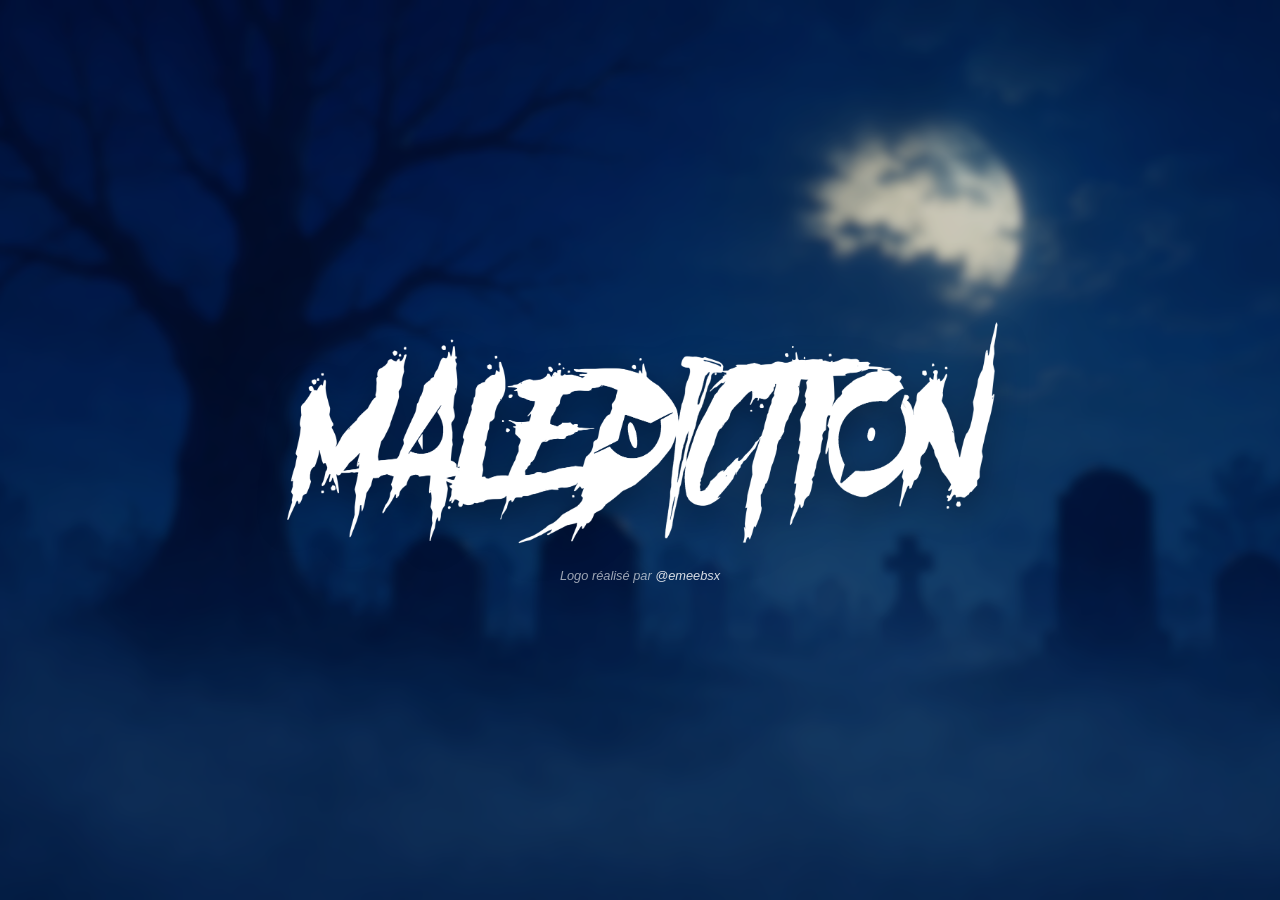
<file: index.html>
<!DOCTYPE html>
<html lang="fr">
<head>
	<meta charset="UTF-8">
	<meta name="viewport" content="width=device-width, initial-scale=1.0">
	<title>Malédiction</title>
	<link rel="stylesheet" href="./CSS/style.css">
	<link rel="stylesheet" href="./CSS/index.css">
	<link rel="icon" href="./Images/Icone.png">
</head>

<body class="landing-page">
	<main class="landing-main">
		<div class="landing-content">
			<button id="launch-button" class="launch-button" type="button" aria-label="Entrer sur le site de Malédiction">
				<img src="./Images/Logo.PNG" alt="Logo de Malédiction">
			</button>
			<p class="logo-credit">Logo réalisé par <a href="https://www.instagram.com/emeebsx" target="_blank" rel="noopener noreferrer">@emeebsx</a></p>
		</div>
	</main>

	<audio id="launch-sound" preload="auto" src="./Sons/Index.mp3"></audio>
	<script src="./JS/index.js"></script>
</body>
</html>
</file>
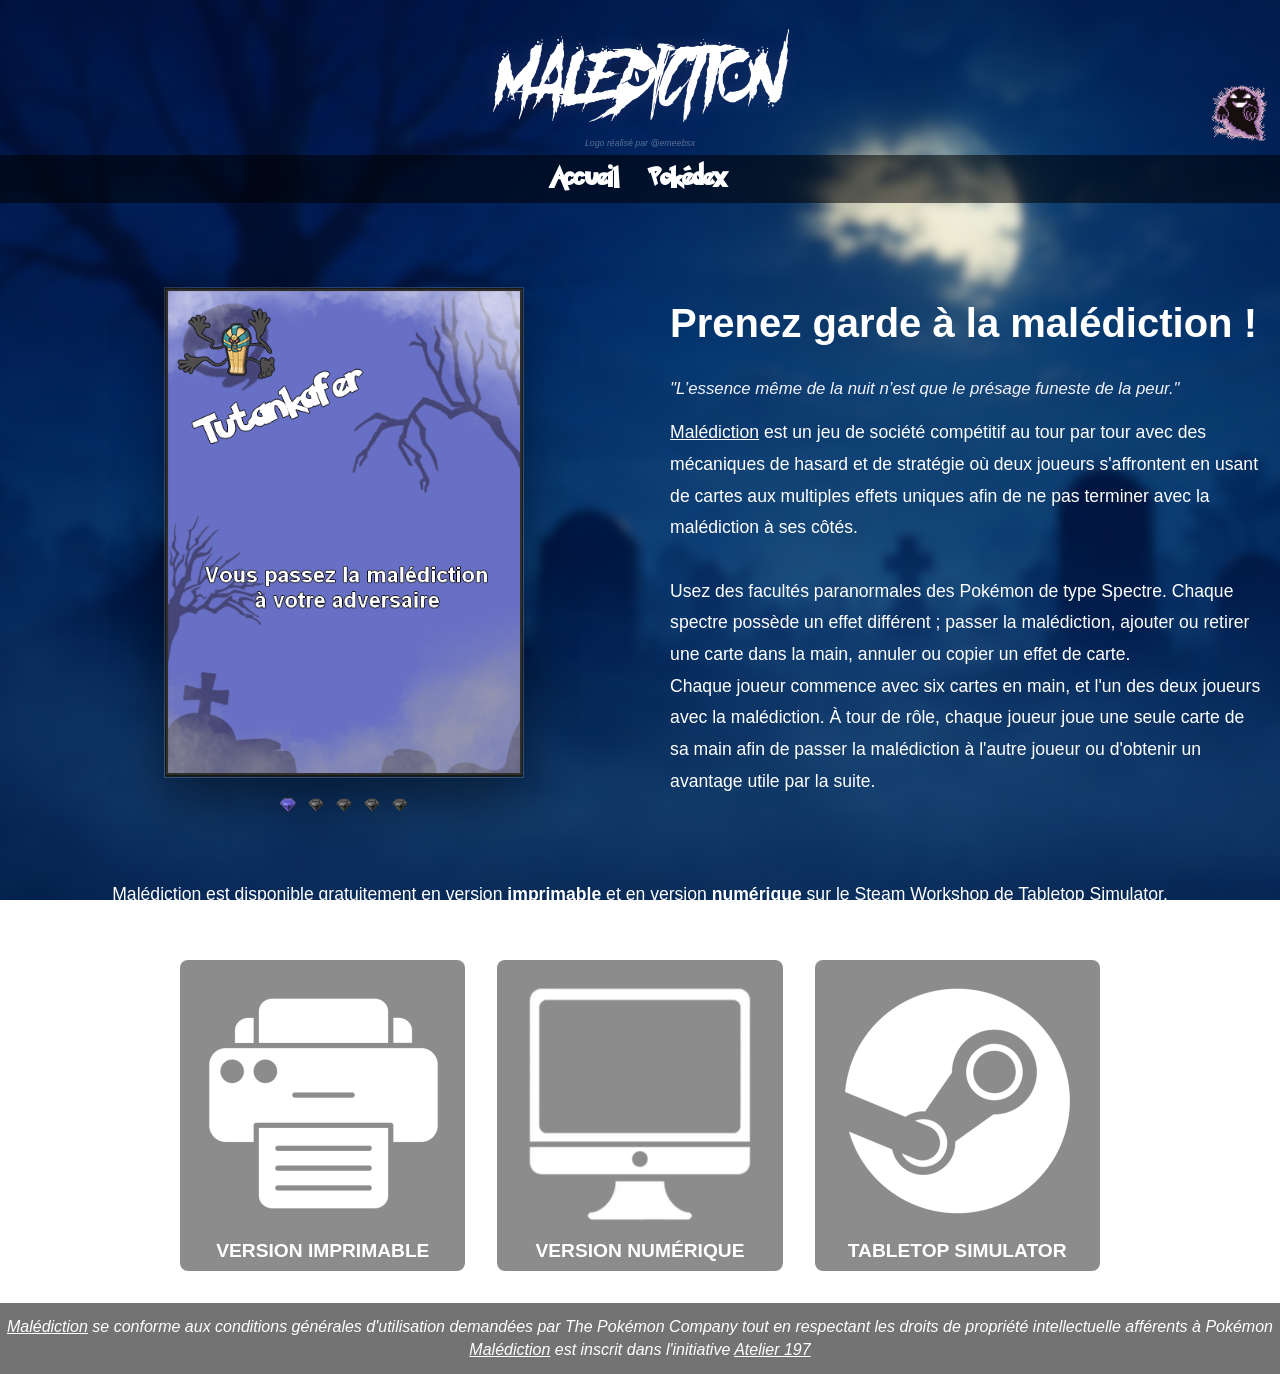
<file: accueil.html>
<!DOCTYPE html>
<html lang="fr">
<head>
    <meta charset="UTF-8">
    <meta name="viewport" content="width=device-width, initial-scale=1.0">
    <title>Malédiction</title>
    <link rel="stylesheet" href="./CSS/style.css">
    <link rel="stylesheet" href="./CSS/accueil.css">
    <link rel="icon" href="./Images/Icone.png">
</head>

<body>
    <header>
        <div class="header-top">
            <div class="logo">
                <div class="logo-container">
                    <img src="./Images/Logo.PNG" alt="Logo de Malédiction">
                    <p class="logo-credit">Logo réalisé par <a href="https://www.instagram.com/emeebsx" target="_blank" rel="noopener noreferrer">@emeebsx</a></p>
                </div>
            </div>
            <a class="curse-link" href="https://palkiabraz.github.io/Curse/home.html" target="_blank" rel="noopener noreferrer" title="Switch to English">
                    <img class="curse-placeholder" src="./Images/Langage.png" alt="Switch to English">
            </a>
        </div>
        <nav>
            <ul>
                <li><a href="accueil.html">Accueil</a></li>
                <li><a href="pokedex.html">Pokédex</a></li>
            </ul>
        </nav>
    </header>

    <main class="presentation">
        <div class="carousel" aria-label="Carrousel de cartes">
            <div class="slides">
                <img class="slide active" src="./Images/Cartes/Tutankafer.png" alt="Tutankafer">
                <img class="slide" src="./Images/Cartes/Tutetekri.png" alt="Tutétékri">
                <img class="slide" src="./Images/Cartes/Ectoplasma.png" alt="Ectoplasma">
                <img class="slide" src="./Images/Cartes/Spiritomb.png" alt="Spiritomb">
                <img class="slide" src="./Images/Cartes/Mimiqui.png" alt="Mimiqui">
            </div>
            <div class="carousel-dots" aria-label="Choix de carte">
                <span class="dot active" aria-label="Carte 1"></span>
                <span class="dot" aria-label="Carte 2"></span>
                <span class="dot" aria-label="Carte 3"></span>
                <span class="dot" aria-label="Carte 4"></span>
                <span class="dot" aria-label="Carte 5"></span>
            </div>
        </div>

        <div class="presentation-content">
            <h1>Prenez garde à la malédiction !</h1>
            <p class="quote">"L’essence même de la nuit n’est que le présage funeste de la peur."</p>
            <br>
            <p class="lead">
                <u>Malédiction</u> est un jeu de société compétitif au tour par tour avec des mécaniques de hasard et de stratégie où deux joueurs s'affrontent en usant de cartes aux multiples effets uniques afin de ne pas terminer avec la malédiction à ses côtés.
                <br>
                <br>
                Usez des facultés paranormales des Pokémon de type Spectre. Chaque spectre possède un effet différent ; passer la malédiction, ajouter ou retirer une carte dans la main, annuler ou copier un effet de carte.
                <br>
                Chaque joueur commence avec six cartes en main, et l'un des deux joueurs avec la malédiction. À tour de rôle, chaque joueur joue une seule carte de sa main afin de passer la malédiction à l'autre joueur ou d'obtenir un avantage utile par la suite.</p>
        </div>
    </main>

	<p class="buttons-intro">
		<u>Malédiction</u> est disponible gratuitement en version <b>imprimable</b> et en version <b>numérique</b> sur le Steam Workshop de <u>Tabletop Simulator</u>.
	</p>

	<div class="buttons-container">
		<button class="button-printable">
			<a href="./Fichiers/Malediction.zip" download class="button-printable">
				<img src="./Images/Imprimable.png" alt="Télécharger la version imprimable">
				<span class="button-text"><b>VERSION IMPRIMABLE</b></span>
			</a>
		</button>
		<button class="button-workshop">
			<a href="https://steamcommunity.com/sharedfiles/filedetails/?id=3796015898" target="_blank"
				rel="noopener noreferrer" class="button-workshop">
				<img src="./Images/Numerique.png" alt="Télécharger la version numérique">
				<span class="button-text"><b>VERSION NUMÉRIQUE</b></span>
			</a>
		</button>
		<button class="button-steam">
			<a href="https://store.steampowered.com/app/286160/Tabletop_Simulator/" target="_blank"
				rel="noopener noreferrer" class="button-steam">
				<img src="./Images/Steam.png" alt="Acheter Tabletop Simulator">
				<span class="button-text"><b>TABLETOP SIMULATOR</b></span>
			</a>
		</button>
	</div>
    <footer>
		<div class="footer">
			<p><i><u>Malédiction</u> se conforme aux conditions générales d'utilisation demandées par The Pokémon Company tout en respectant les droits de propriété intellectuelle afférents à Pokémon</i></p>
			<p><i><u>Malédiction</u> est inscrit dans l'initiative <u><a href="https://atelier197.carrd.co/" target="_blank" rel="noopener noreferrer">Atelier 197</a></i></u></p>
		</div>
	</footer>
    <script src="./JS/slide.js"></script></body>
</html>
</file>
<file: CSS/style.css>
@font-face {
    font-family: 'Pokemon Solid';
    src: url('../Fichiers/Pokemon Solid.ttf') format('truetype');
}

* {
    margin: 0;
    padding: 0;
    box-sizing: border-box;
}

body {
    display: flex;
    flex-direction: column;
    min-height: 100vh;
    font-family: Arial;
    background: url('../Images/Fond.png') no-repeat center center fixed;
    background-size: cover;
    color: #ffffff;
}

header {
    position: relative;
    padding: 20px 0 14px;
}

.header-top {
    position: relative;
    display: flex;
    justify-content: center;
    align-items: center;
    min-height: 135px;
    padding: 0 24px;
}

.logo {
    display: flex;
    align-items: center;
}

.logo-container {
    display: flex;
    flex-direction: column;
    align-items: center;
}

.logo img {
    width: 300px;
    height: auto;
    display: block;
    filter: drop-shadow(0 0 8px rgba(69, 69, 119, 0.35));
}

.curse-link {
    position: absolute;
    right: 10px;
    bottom: 10px;
    text-decoration: none;
}

.curse-placeholder {
    display: block;
    width: auto;
    height: 64px;
    object-fit: contain;
    transition: transform 0.2s ease;
}

.curse-link:hover .curse-placeholder {
    transform: scale(1.06);
}

.logo-credit {
    font-size: 0.55rem;
    font-style: italic;
    color: rgba(255, 255, 255, 0.35);
    margin-top: 15px;
    font-family: Arial;
}

.logo-credit a {
    color: rgba(255, 255, 255, 0.35);
    text-decoration: none;
    transition: font-weight 0.2s ease;
}

.logo-credit a:hover {
    font-weight: bold;
    color: rgba(255, 255, 255, 0.75);
}

nav {
    display: flex;
    justify-content: center;
    align-items: center;
    width: 100%;
    background-color: rgba(0, 0, 0, 0.55);
    padding: 0.5rem 0.5rem;
    overflow-x: visible;
}

nav ul {
    display: flex;
    justify-content: center;
    align-items: center;
    height: 2rem;
    list-style: none;
    gap: 30px;
}

nav a {
    position: relative;
    display: inline-flex;
    align-items: center;
    color: #ffffff;
    text-decoration: none;
    font-size: 20px;
    font-weight: 600;
    font-family: 'Pokemon Solid';
    line-height: 1;
    transition: color 0.2s ease;
}

nav a::before {
    content: none;
}

nav a:hover {
    color: #ffffff;
    transform: scale(1.15);
    transition: transform 0.2s ease;
}

nav a:hover::before {
    content: none;
}

main {
    flex: 1;
}

.footer {
    width: 100%;
    background-color: rgba(0, 0, 0, 0.55);
    padding: 0.8rem 0;
    text-align: center;
    color: #fff;
    font-size: 1rem;
    line-height: 1.4;
    margin-top: auto;
}

.footer a, .footer a:visited {
    color: #fff;
    text-decoration: none;
    font-size: 1rem;
}

.footer a:hover, .footer a:focus {
    color: #fff;
    font-weight: 700;
    font-size: 1rem;
}

@media (max-width: 600px) {
    .header-top {
        min-height: 120px;
    }

    .logo img {
        width: 250px;
    }

    .curse-placeholder {
        width: auto;
        height: 64px;
    }

    nav ul {
        gap: 18px;
    }
}
</file>
<file: CSS/index.css>
.landing-page {
    overflow: hidden;
}

.landing-main {
    display: grid;
    min-height: 100vh;
    place-items: center;
    padding: 32px 20px;
    background: rgba(5, 5, 18, 0.16);
}

.landing-content {
    display: flex;
    flex-direction: column;
    align-items: center;
    text-align: center;
}

.launch-button {
    display: block;
    padding: 0;
    border: 0;
    appearance: none;
    background: transparent;
    cursor: pointer;
    line-height: 0;
    transition: transform 0.35s ease;
}

.launch-button:hover,
.launch-button:focus-visible {
    background: transparent;
    transform: scale(1.1);
}

.launch-button.playing {
    transform: scale(1.1);
}

.launch-button:focus-visible {
    outline: 3px solid rgba(255, 255, 255, 0.85);
    outline-offset: 12px;
}

.launch-button img {
    display: block;
    width: clamp(360px, 58vw, 720px);
    max-width: 88vw;
    height: auto;
    filter: drop-shadow(0 12px 16px rgba(0, 0, 0, 0.3));
}

.logo-credit {
    margin-top: 22px;
    color: rgba(255, 255, 255, 0.62);
    font-family: Arial, sans-serif;
    font-size: 0.8rem;
    font-style: italic;
}

.logo-credit a {
    color: rgba(255, 255, 255, 0.85);
    text-decoration: none;
}

.logo-credit a:hover,
.logo-credit a:focus-visible {
    color: #ffffff;
    text-decoration: underline;
}

@media (max-width: 600px) {
    .landing-main {
        padding: 24px 14px;
    }

    .launch-button img {
        width: 88vw;
    }
}
</file>
<file: CSS/accueil.css>
.presentation {
    max-width: 1320px;
    margin: 70px auto 30px;
    padding: 0 18px;
    display: grid;
    grid-template-columns: 1.1fr 1fr;
    align-items: center;
    gap: 1px;
}

.carousel {
    position: relative;
    width: 100%;
    max-width: 360px;
    margin: 0 auto;
}

.slides {
    position: relative;
    width: 100%;
    aspect-ratio: 455 / 620;
    border-radius: 0;
    overflow: hidden;
    background: rgba(255, 255, 255, 0.04);
    box-shadow: 0 20px 45px rgba(0, 0, 0, 0.4);
    border: 1px solid rgba(255, 255, 255, 0.12);
    cursor: pointer;
}

.slide {
    position: absolute;
    inset: 0;
    width: 100%;
    height: 100%;
    object-fit: contain;
    opacity: 0;
    transition: opacity 0.6s ease-in-out;
    background: rgba(19, 19, 19, 0.8);
}

.slide.active {
    opacity: 1;
}

.carousel-dots {
    display: flex;
    justify-content: center;
    gap: 10px;
    margin-top: 18px;
}

.dot {
    width: 18px;
    height: 18px;
    background-image: url('../Images/Inactif.png');
    background-size: contain;
    background-repeat: no-repeat;
    background-position: center;
    cursor: pointer;
    transition: transform 0.3s ease, filter 0.3s ease;
    display: inline-block;
}

.dot.active {
    background-image: url('../Images/Actif.png');
    transform: scale(1.1);
    filter: none;
}

.presentation-content {
    display: flex;
    flex-direction: column;
    justify-content: center;
}

.presentation-content h1 {
    line-height: 1;
    margin-bottom: 20px;
    font-size: 2.5rem;
    color: #ffffff;
    font-family: Arial;
}

.lead {
    color: #ffffff;
    font-size: 1.1rem;
    line-height: 1.8;
    max-width: 720px;
}

.quote {
    margin-top: 16px;
    color: #f3f3ff;
    font-style: italic;
    font-size: 1.05rem;
    max-width: 720px;
}

.buttons-intro {
    max-width: 1200px;
    margin: 35px auto 18px;
    padding: 0 18px;
    text-align: center;
    color: #ffffff;
    font-size: 1.1rem;
    line-height: 1.8;
}

.buttons-container {
    display: flex; 
    justify-content: center; 
    align-items: center; 
    gap: 2rem; 
    margin: 2rem 0; 
}

.buttons-container button {
    display: inline-flex;
    flex-direction: column; 
    align-items: center;
    justify-content: center;
    gap: 0.5rem;
    border: none;
    background: none;
    cursor: pointer;
}

.buttons-container a img {
    width: auto;
    height: 256px;
    margin: 5px;
}

.buttons-container a:hover img {
    transform: scale(1.1);
    transition: transform 0.3s;
}

.buttons-container .button-text {
    font-size: 1rem;
    color: #fff;
    text-align: center;
}

.button-printable, .button-workshop, .button-steam {
    display: inline-flex;
    flex-direction: column;
    align-items: center;
    justify-content: center;
    gap: 0.25rem;
    width: auto;
    height: auto;
    border-radius: 8px;
    transition: background-color 0.3s;
    cursor: pointer;
    flex: 0 0 auto;
}

button.button-printable, button.button-workshop, button.button-steam {
    background-color: transparent;
    border: none;
}

.button-printable a, .button-workshop a, .button-steam a {
    text-decoration: none;
    padding: 0.6rem;
    background-color: rgba(0, 0, 0, 0.45);
}

.button-printable .button-text, .button-workshop .button-text, .button-steam .button-text {
    color: #fff;
    font-family: Arial;
    font-size: 1.2rem;
    text-align: center;
    margin: 0;
}

.button-with-price {
    position: relative;
    display: inline-block;
}

@media (max-width: 600px) {
    .buttons-container {
        flex-direction: row;
        flex-wrap: wrap; 
        gap: 1rem;
        justify-content: center;
        align-items: flex-start;
    }

    .buttons-container > * {
        flex: 0 0 34%;
        max-width: 360px;
        display: flex;
        justify-content: center;
        margin: 0;
    }

    .buttons-container a {
        display: inline-flex;
        justify-content: center;
        width: 100%;
    }

    .buttons-container a img {
        height: auto;
        max-width: 120px;
        margin: 0 0 0.25rem 0; 
    }

    .buttons-container .button-text, .button-printable .button-text, .button-workshop .button-text, .button-steam .button-text {
        font-size: 0.95rem;
    }

    .button-printable a, .button-workshop a, .button-steam a {
        padding: 0.4rem;
        background-color: rgba(0, 0, 0, 0.45);
    }

    .presentation {
        grid-template-columns: 1fr;
        margin-top: 40px;
        gap: 30px;
    }

    .presentation-content {
        text-align: center;
        align-items: center;
    }

    .presentation-content h1 {
        font-size: 2.3rem;
    }

    .slides {
        aspect-ratio: 455 / 620;
    }
}
</file>
